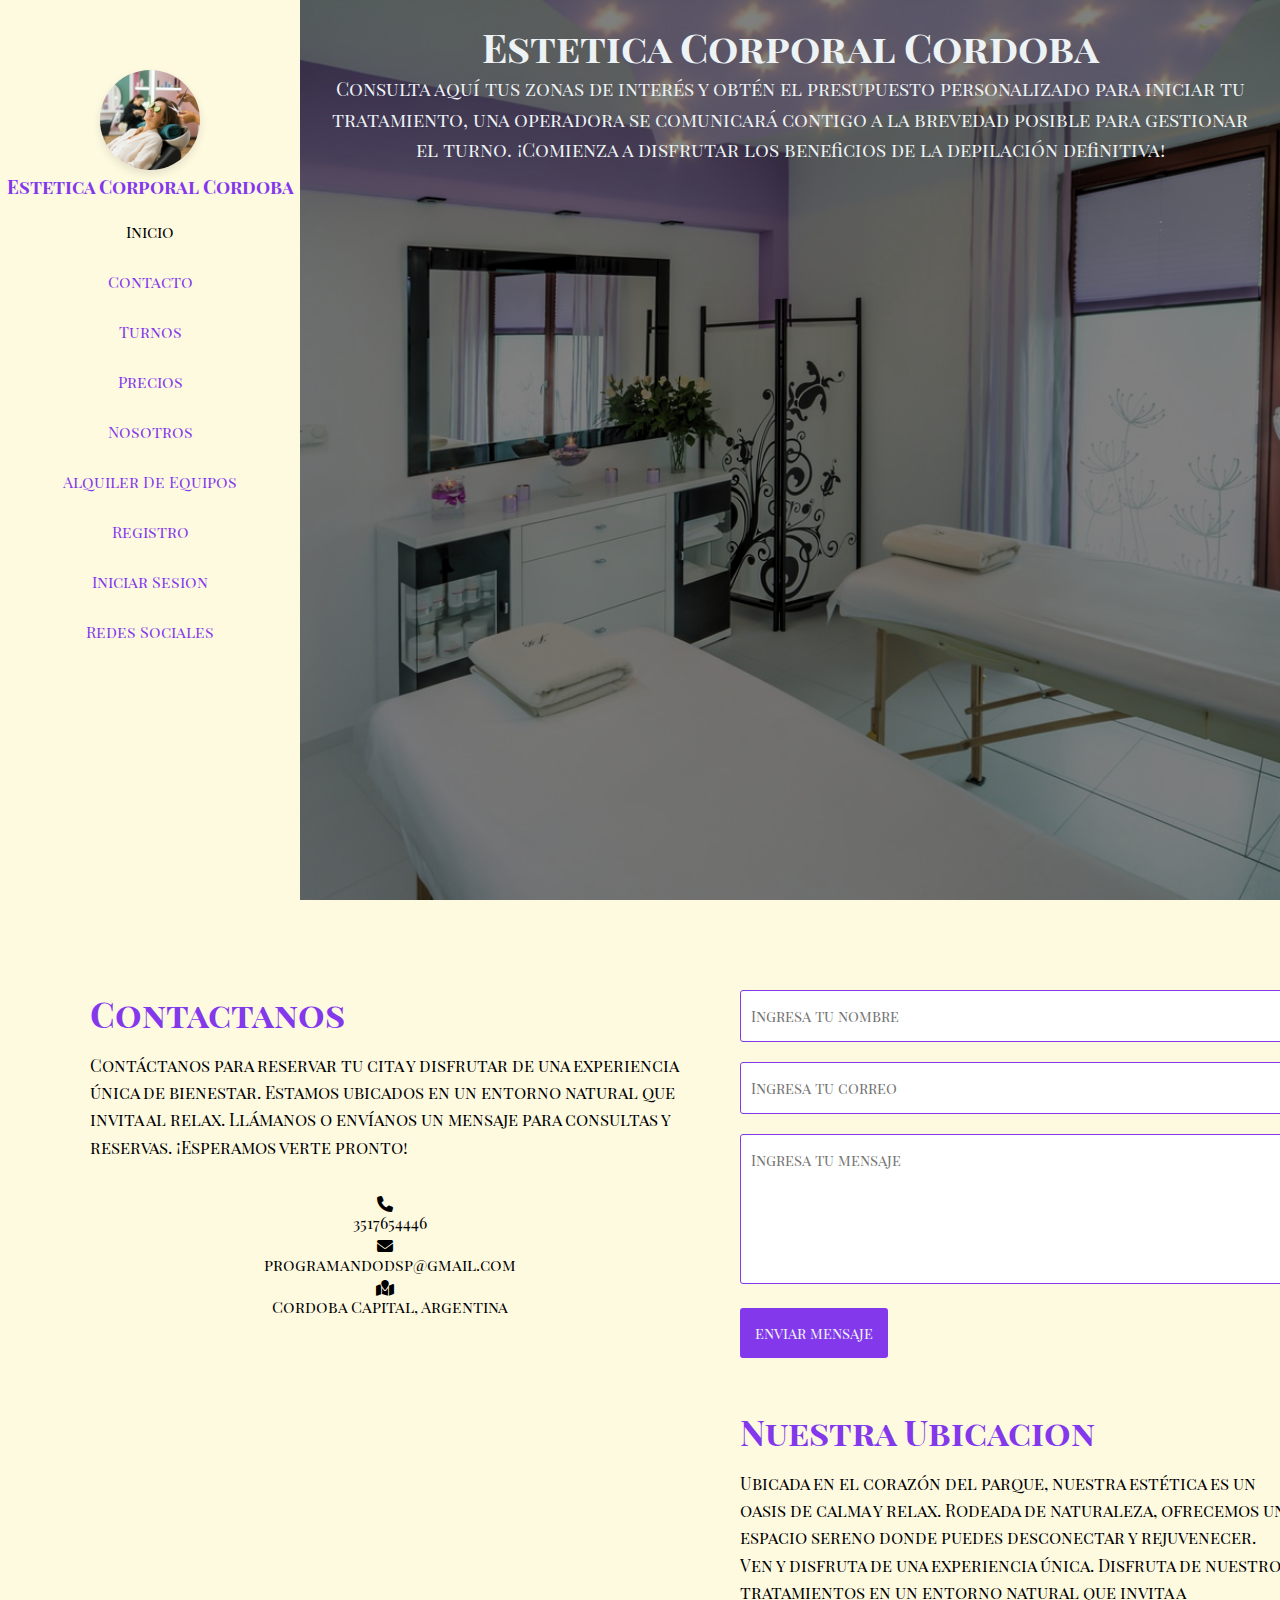
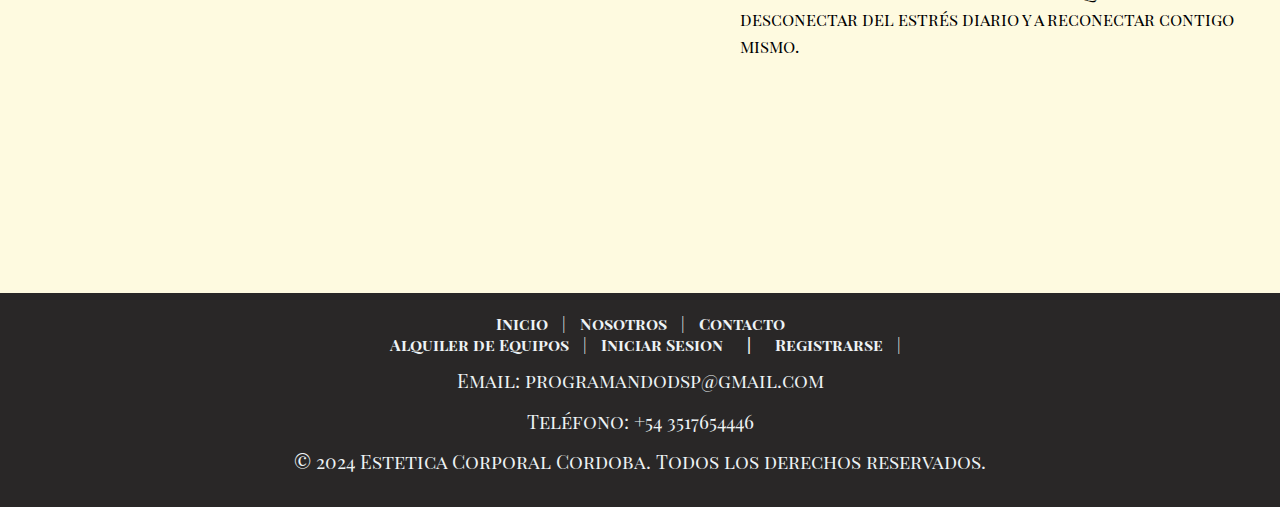
<file: index.html>
<!DOCTYPE html>
<html lang="es">

<head>
  <meta charset="UTF-8">
  <meta name="viewport" content="width=device-width, initial-scale=1.0">
  <link rel="stylesheet" href="https://cdnjs.cloudflare.com/ajax/libs/font-awesome/6.0.0/css/all.min.css"
    integrity="sha384-Nzlb/N60L6d9PTF+qmuXbLQGeRVwEx9SK+8W8w3H1k73MA6K0dOeCJ8HnvY5SJK6" crossorigin="anonymous">

  <link rel="stylesheet" href="https://cdnjs.cloudflare.com/ajax/libs/font-awesome/6.5.2/css/all.min.css">
  <link rel="icon"
    href="./img/196830035-cosmetóloga-que-consulta-a-una-paciente-en-el-consultorio-de-estética-médica.jpg"
    type="image/jpg">
  <title>Estetica</title>
  <link rel="stylesheet" href="./css/style.css">
</head>
<style>
  @import url('https://fonts.googleapis.com/css2?family=Playfair+Display+SC:ital,wght@0,400;0,700;0,900;1,400;1,700;1,900&display=swap');
</style>

<body>
  <main>
    <div class="container-nav">
      <div>
        <nav>
          <div class="logo">
            <img class="logo_pagina" src="./img/FXAEVTEfTESRFsLUctt70A.jpg" alt="logo">
          </div>
          <h3 class="title">Estetica Corporal Cordoba</h3>
          <a href="#Inicio" class="active" id="Inicio">Inicio</a>
          <a href="#Contacto">Contacto</a>
          <a href="Turnos">Turnos</a>
          <a href="Precios">Precios</a>
          <a href="nosotros.html">Nosotros</a>
          <a href="alquilerDeEquipos.html">Alquiler De Equipos</a>
          <a href="registro.html">Registro</a>
          <a href="iniciarSesion.html">Iniciar Sesion</a>
          <a href="Redes">Redes Sociales</a>
        </nav>
      </div>
      <div class="content">
        <h1 class="title_content">Estetica Corporal Cordoba</h1>
        <p>
          Consulta aquí tus zonas de interés y obtén el presupuesto personalizado para iniciar tu tratamiento, una
          operadora se comunicará contigo a la brevedad posible para gestionar el turno. ¡Comienza a disfrutar los
          beneficios de la depilación definitiva!
        </p>
      </div>
    </div>
  </main>
  <section>
    <div class="container-form" id="Contacto">
      <div class="info-form">
        <h2>Contactanos</h2>
        <p> Contáctanos para reservar tu cita y disfrutar de una experiencia única de bienestar. Estamos ubicados en un
          entorno natural que invita al relax. Llámanos o envíanos un mensaje para consultas y reservas.
          ¡Esperamos verte pronto!</p>
        <div class="container-icons">
          <i class="fa fa-phone"></i>
          <span>3517654446</span>
          <i class="fa fa-envelope"></i>
          <span>programandodsp@gmail.com</span>
          <i class="fa fa-map-marked"></i>
          <span>Cordoba Capital, Argentina</span>
        </div>
      </div>
      <form action="#" autocomplete="off">
        <input type="text" name="nombre" class="campo" placeholder="Ingresa tu nombre" required>
        <input type="email" name="email" class="campo" placeholder="Ingresa tu correo" required>
        <textarea name="mensaje" placeholder="Ingresa tu mensaje" required></textarea>
        <input type="submit" name="enviar" value="enviar mensaje" class="btn-enviar">
      </form>
      <iframe
        src="https://www.google.com/maps/embed?pb=!1m18!1m12!1m3!1d13617.288322737488!2d-64.1882588530533!3d-31.432798929126825!2m3!1f0!2f0!3f0!3m2!1i1024!2i768!4f13.1!3m3!1m2!1s0x9432a294dad873df%3A0xac61ff67fc85d50a!2sParque%20Sarmiento%2C%20X5000%20C%C3%B3rdoba!5e0!3m2!1ses!2sar!4v1723668304703!5m2!1ses!2sar"
        width="600" height="450" style="border:0;" allowfullscreen="" loading="lazy"
        referrerpolicy="no-referrer-when-downgrade" width="1000" height="450" style="border:0;" allowfullscreen=""
        loading="lazy"></iframe>
      <div>
        <h2>Nuestra Ubicacion</h2>
        <p>Ubicada en el corazón del parque, nuestra estética es un oasis de calma y relax. Rodeada de naturaleza,
          ofrecemos un espacio sereno donde puedes desconectar y rejuvenecer. Ven y disfruta de una experiencia única.
          Disfruta de nuestros tratamientos en un entorno natural que invita a desconectar del estrés diario y a
          reconectar contigo mismo.
        </p>
      </div>
    </div>
  </section>
  <footer>
    <div class="container_footer">

    </div>
    <div class="links">
      <a href="#Inicio">Inicio</a> |
      <a href="nosotros.html">Nosotros</a> |
      <a href="#Contacto">Contacto</a>
    </div>
    <div class="social-media" id="Redes">
      <a href="alquilerDeEquipos.html">Alquiler de Equipos</a> |
      <a href="iniciarSesion.html">Iniciar Sesion<a> |
          <a href="registro.html">Registrarse</a> |

          <div class="contact-info">
            <p>Email: programandodsp@gmail.com</p>
            <p>Teléfono: +54 3517654446 </p>
          </div>
          <p>&copy; 2024 Estetica Corporal Cordoba. Todos los derechos reservados.</p>
    </div>
  </footer>
</body>

</html>

<!--https://github.com/orgs/DiegoPiazza/repositories-->
</file>
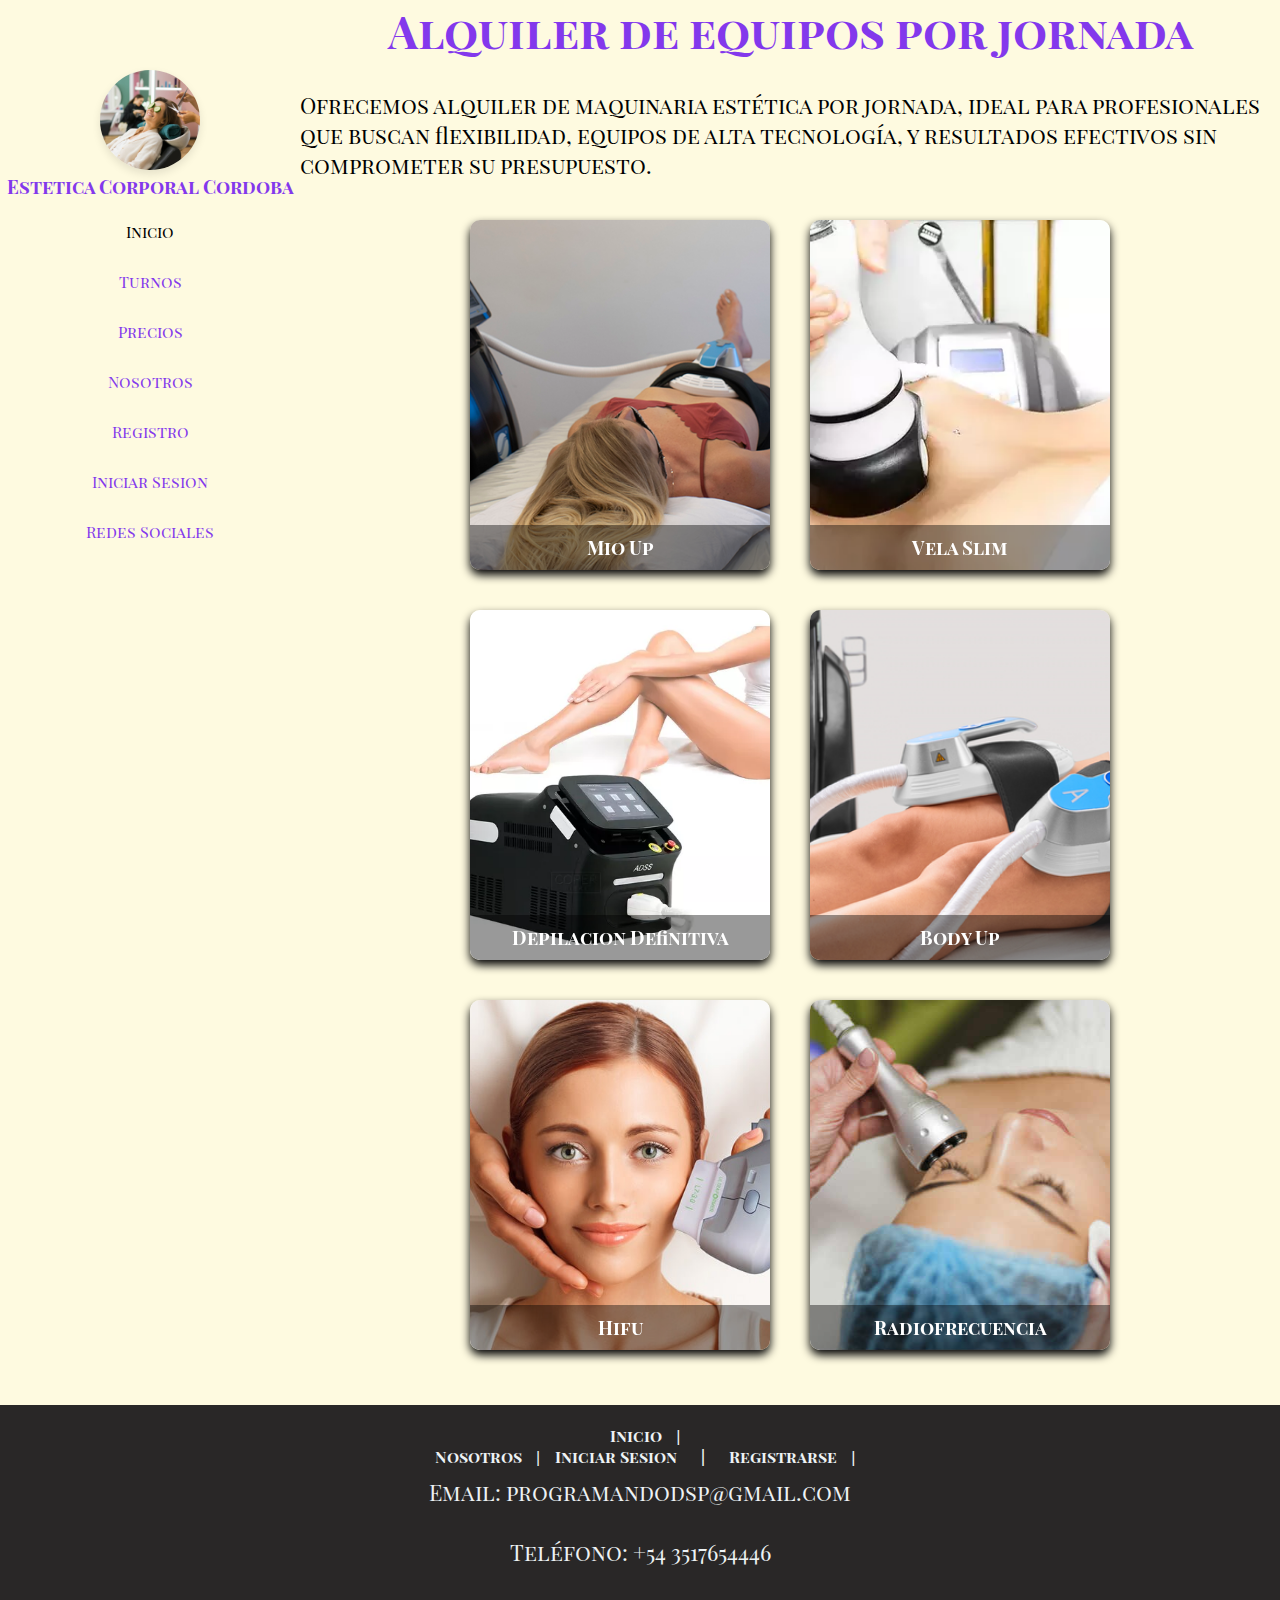
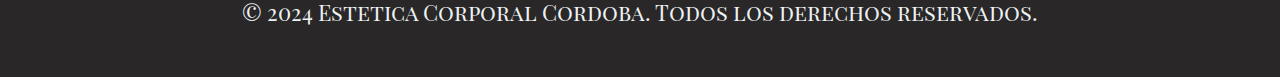
<file: alquilerDeEquipos.html>
<!DOCTYPE html>
<html lang="es">

<head>
  <meta charset="UTF-8">
  <meta name="viewport" content="width=device-width, initial-scale=1.0">
  <link rel="icon"
    href="./img/196830035-cosmetóloga-que-consulta-a-una-paciente-en-el-consultorio-de-estética-médica.jpg"
    type="image/jpg">
  <title>Alquiler de equipos</title>
  <link rel="stylesheet" href="./css/alquilerDeEquipos.css">
</head>
<style>
  @import url('https://fonts.googleapis.com/css2?family=Playfair+Display+SC:ital,wght@0,400;0,700;0,900;1,400;1,700;1,900&display=swap');
</style>

<body>
  <div class="container_nav_alquiler">

    <div class="container-nav">
      <div>
        <nav>
          <div class="logo">
            <img class="logo_pagina" src="./img/FXAEVTEfTESRFsLUctt70A.jpg" alt="logo">
          </div>
          <h3 class="title">Estetica Corporal Cordoba</h3>
          <a href="index.html" class="active">Inicio</a>
          <a href="Turnos">Turnos</a>
          <a href="Precios">Precios</a>
          <a href="nosotros.html">Nosotros</a>
          <a href="registro.html">Registro</a>
          <a href="iniciarSesion.html">Iniciar Sesion</a>
          <a href="#Redes">Redes Sociales</a>
        </nav>
      </div>
    </div>
    <section class="container-cards">
      <h2>Alquiler de equipos por jornada</h2>
      <p>Ofrecemos alquiler de maquinaria estética por jornada, ideal para profesionales que buscan flexibilidad,
        equipos de alta tecnología, y resultados efectivos sin comprometer su presupuesto.</p>
      <div class="card">
        <div class="face front">
          <img src="./img/mio-up-abdominales-Divali-Clini.png" alt="img_mioUp">
          <h3>Mio Up</h3>
        </div>
        <div class="face back">
          <h3>Mio Up</h3>
          <p>El aparato Mio Up tonifica músculos, mejora la circulación, reduce la celulitis, rejuvenece la piel,
            alivia tensiones, es no invasivo, fácil de usar, y mejora la apariencia general.
            Alquiler jornada <span>us$55.</span></p>
          <div class="link">
            <input type="submit" name="alquilar" value="Alquilar" class="btn-enviar">
          </div>
        </div>
      </div>
      <div class="card">
        <div class="face front">
          <img src="./img/velaslim-editar-3f701a226c2da87dd617115608206392-480-0.webp" alt="img_velSlim">
          <h3>Vela Slim</h3>
        </div>
        <div class="face back">
          <h3>Vela Slim</h3>
          <p>Vela Slim reduce la celulitis, mejora la textura de la piel, es no invasivo, tonifica, estimula la
            circulación, y promueve la pérdida de grasa localizada de manera efectiva.
            Alquiler de jornada <span>us$40.</span></p>
          <div class="link">
            <input type="submit" name="alquilar" value="Alquilar" class="btn-enviar">
          </div>
        </div>
      </div>
      <div class="card">
        <div class="face front">
          <img src="./img/D_NQ_NP_751016-MLU75330307389_032024-O.webp" alt="img_depilacionDefinitiva">
          <h3>Depilacion Definitiva</h3>
        </div>
        <div class="face back">
          <h3>Depilacion Definitiva</h3>
          <p>El aparato de depilación definitiva ofrece resultados duraderos, es rápido, reduce el crecimiento del
            vello, es seguro, minimiza irritaciones, y deja la piel suave y libre de vello.Alquier de jornada
            <span>us$100</span>
          </p>
          <div class="link">
            <input type="submit" name="alquilar" value="Alquilar" class="btn-enviar">
          </div>
        </div>
      </div>


      <div class="card">
        <div class="face front">
          <img src="./img/20210208-starbene-03881-c539cd0eef6a3f4edc16893524146982-480-0.jpg" alt="img_mioUp">
          <h3>Body Up</h3>
        </div>
        <div class="face back">
          <h3>Body Up</h3>
          <p>
            El aparato Body Up tonifica músculos, reduce grasa localizada, mejora la circulación, es no
            invasivo,
            promueve la firmeza, redefine la figura, y mejora la apariencia general <span>us$65</span></p>
          <div class="link">
            <input type="submit" name="alquilar" value="Alquilar" class="btn-enviar">
          </div>
        </div>
      </div>
      <div class="card">
        <div class="face front">
          <img src="./img/alquier-de-HIFU.jpg" alt="img_velSlim">
          <h3>Hifu</h3>
        </div>
        <div class="face back">
          <h3>Hifu</h3>
          <p>El aparato HIFU rejuvenece la piel, reduce arrugas, mejora la firmeza, tonifica, es no invasivo,
            estimula
            el colágeno, redefine el contorno facial y ofrece resultados duraderos <span>us$55</span>.</p>
          <div class="link">
            <input type="submit" name="alquilar" value="Alquilar" class="btn-enviar">
          </div>
        </div>
      </div>
      <div class="card">
        <div class="face front">
          <img src="./img/tratamiento-radiofrecuencia-facial.jpg" alt="img_depilacionDefinitiva">
          <h3>Radiofrecuencia</h3>
        </div>
        <div class="face back">
          <h3>Radiofrecuencia</h3>
          <p>La radiofrecuencia rejuvenece la piel, reduce arrugas, mejora la firmeza, estimula el colágeno,
            tonifica,
            es no invasiva, trata la celulitis y ofrece resultados visibles rápidamente <span>us$100.</span>
          </p>
          <div class="link">
            <input type="submit" name="alquilar" value="Alquilar" class="btn-enviar">
          </div>
        </div>
      </div>
    </section>
  </div>

  <div>
    <footer>
      <div class="container_footer">

        <div class="links">
          <a href="index.html">Inicio</a> |
        </div>
        <div class="social-media" id="Redes">
          <a href="nosotros.html">Nosotros</a> |
          <a href="iniciarSesion.html">Iniciar Sesion<a> |
              <a href="registro.html">Registrarse</a> |
              <div class="contact-info">
                <p>Email: programandodsp@gmail.com</p>
                <p>Teléfono: +54 3517654446 </p>
              </div>
              <p>&copy; 2024 Estetica Corporal Cordoba. Todos los derechos reservados.</p>
        </div>
    </footer>
  </div>



</body>

</html>
</file>
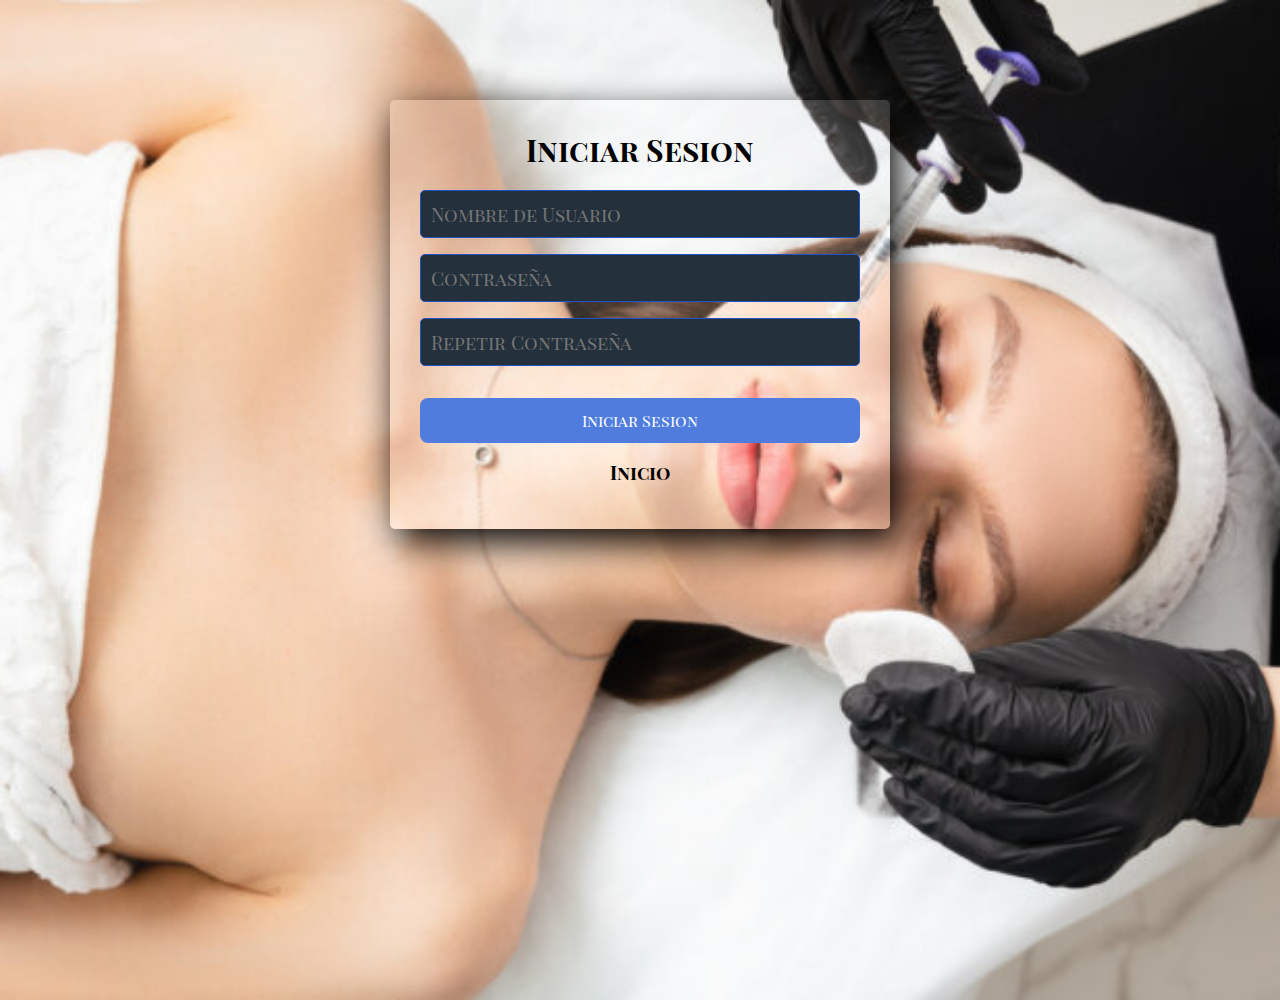
<file: iniciarSesion.html>
<!DOCTYPE html>
<html lang="en">

<head>
    <meta charset="UTF-8">
    <meta name="viewport" content="width=device-width, initial-scale=1.0">
    <link rel="icon" href="./img/icon.jpg" type="image/jpg">
    <link rel="stylesheet" href="https://cdnjs.cloudflare.com/ajax/libs/font-awesome/6.5.2/css/all.min.css">
    <link rel="stylesheet" href="https://cdnjs.cloudflare.com/ajax/libs/font-awesome/6.0.0-beta3/css/all.min.css">
    <title>Entrega P1 Login</title>
    <link rel="stylesheet" href="./css/iniciarSesion.css">
</head>
<style>
    @import url('https://fonts.googleapis.com/css2?family=Playfair+Display+SC:ital,wght@0,400;0,700;0,900;1,400;1,700;1,900&display=swap');
</style>

<body>
    <section class="login">
        <h4>Iniciar Sesion</h4>
        <form action="#" method="post">
            <label for="username"></label>
            <input type="text" class="controls usename" name="username" placeholder="Nombre de Usuario" required>

            <label for="password"></label>
            <input type="password" class="controls password" name="password" placeholder="Contraseña" required>

            <label for="confirm-password"></label>
            <input type="password" class="controls confirm-password" name="confirm-password"
                placeholder="Repetir Contraseña" required>

            <button class="submit" type="submit">Iniciar Sesion</button>
            <p><a href="index.html">Inicio</a></p>
        </form>
    </section>

</body>

</html>
</file>
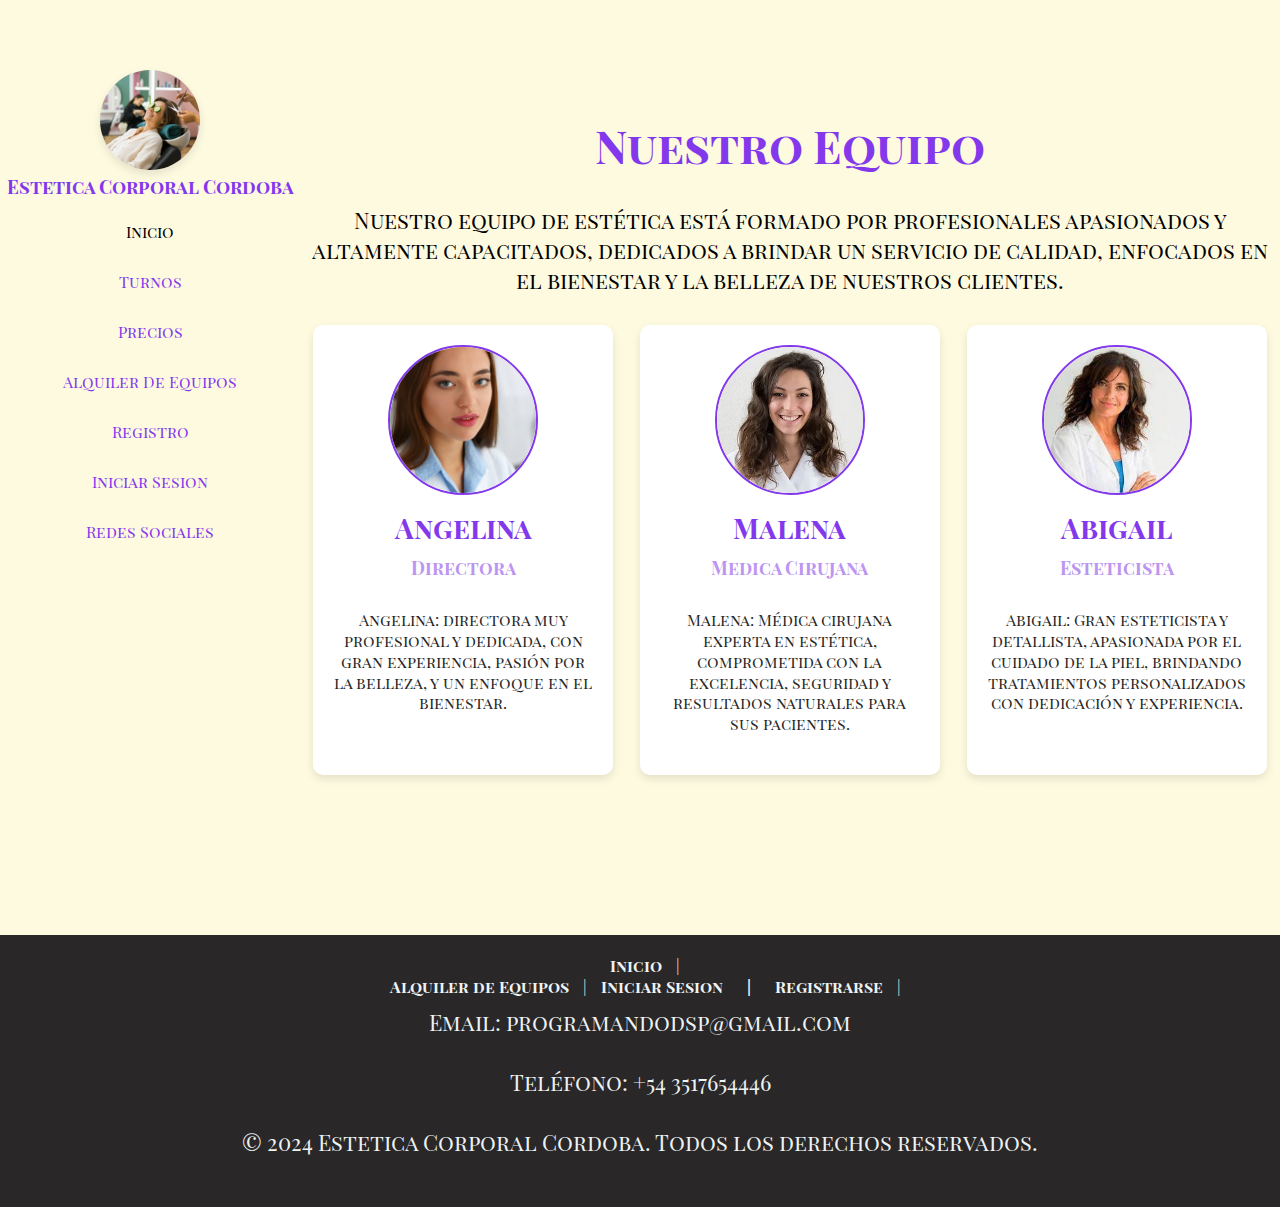
<file: nosotros.html>
<!DOCTYPE html>
<html lang="en">

<head>
  <meta charset="UTF-8">
  <meta name="viewport" content="width=device-width, initial-scale=1.0">
  <link rel="icon"
    href="./img/196830035-cosmetóloga-que-consulta-a-una-paciente-en-el-consultorio-de-estética-médica.jpg"
    type="image/jpg">
  <title>Sobre nuestro equipo</title>
  <link rel="stylesheet" href="./css/nosotros.css">
</head>
<style>
  @import url('https://fonts.googleapis.com/css2?family=Playfair+Display+SC:ital,wght@0,400;0,700;0,900;1,400;1,700;1,900&display=swap');
</style>

<body>
  <div class="container_nav_us">
    <div container-nav>
      <nav>
        <div class="logo">
          <img class="logo_pagina" src="./img/FXAEVTEfTESRFsLUctt70A.jpg" alt="logo">
        </div>
        <h3 class="title">Estetica Corporal Cordoba</h3>
        <a href="index.html" class="active">Inicio</a>
        <a href="Turnos">Turnos</a>
        <a href="Precios">Precios</a>
        <a href="alquilerDeEquipos.html">Alquiler De Equipos</a>
        <a href="registro.html">Registro</a>
        <a href="iniciarSesion.html">Iniciar Sesion</a>
        <a href="#Redes">Redes Sociales</a>
      </nav>
    </div>

    <section class="team-section" id="nosotros">
      <h2>Nuestro Equipo</h2>
      <p>Nuestro equipo de estética está formado por profesionales apasionados y altamente capacitados, dedicados a
        brindar un servicio de calidad, enfocados en el bienestar y la belleza de nuestros clientes.</p>
      <div class="team-container">
        <div class="team-member">
          <img src="./img/98578279-retrato-de-mujer-hermosa-técnico-sonriente.jpg" alt="img_Angelina">
          <h3>Angelina</h3>
          <p class="title">Directora</p>
          <p class="content">Angelina: directora muy profesional y dedicada, con gran experiencia, pasión por la
            belleza, y un enfoque en el bienestar.</p>
        </div>
        <div class="team-member">
          <img src="./img/a5646f5bc9244b55bb9a839cb804a7ec.webp" alt="img_Malena">
          <h3>Malena</h3>
          <p class="title">Medica Cirujana</p>
          <p class="content">Malena:
            Médica cirujana experta en estética, comprometida con la excelencia, seguridad y resultados naturales
            para sus pacientes.</p>
        </div>
        <div class="team-member">
          <img src="./img/images.jpg" alt="img_Abigail">
          <h3>Abigail</h3>
          <p class="title">Esteticista</p>
          <p class="content">Abigail: Gran esteticista y detallista, apasionada por el cuidado de la
            piel,
            brindando tratamientos personalizados con dedicación y experiencia.</p>
        </div>
      </div>
    </section>

  </div>

  <div>
    <footer>
      <div class="container_footer">

        <div class="links">
          <a href="index.html">Inicio</a> |
        </div>
        <div class="social-media" id="Redes">
          <a href="alquilerDeEquipos.html">Alquiler de Equipos</a> |
          <a href="iniciarSesion.html">Iniciar Sesion<a> |
              <a href="registro.html">Registrarse</a> |
              <div class="contact-info">
                <p>Email: programandodsp@gmail.com</p>
                <p>Teléfono: +54 3517654446 </p>
              </div>
              <p>&copy; 2024 Estetica Corporal Cordoba. Todos los derechos reservados.</p>
        </div>
    </footer>
  </div>



</body>

</html>
</file>
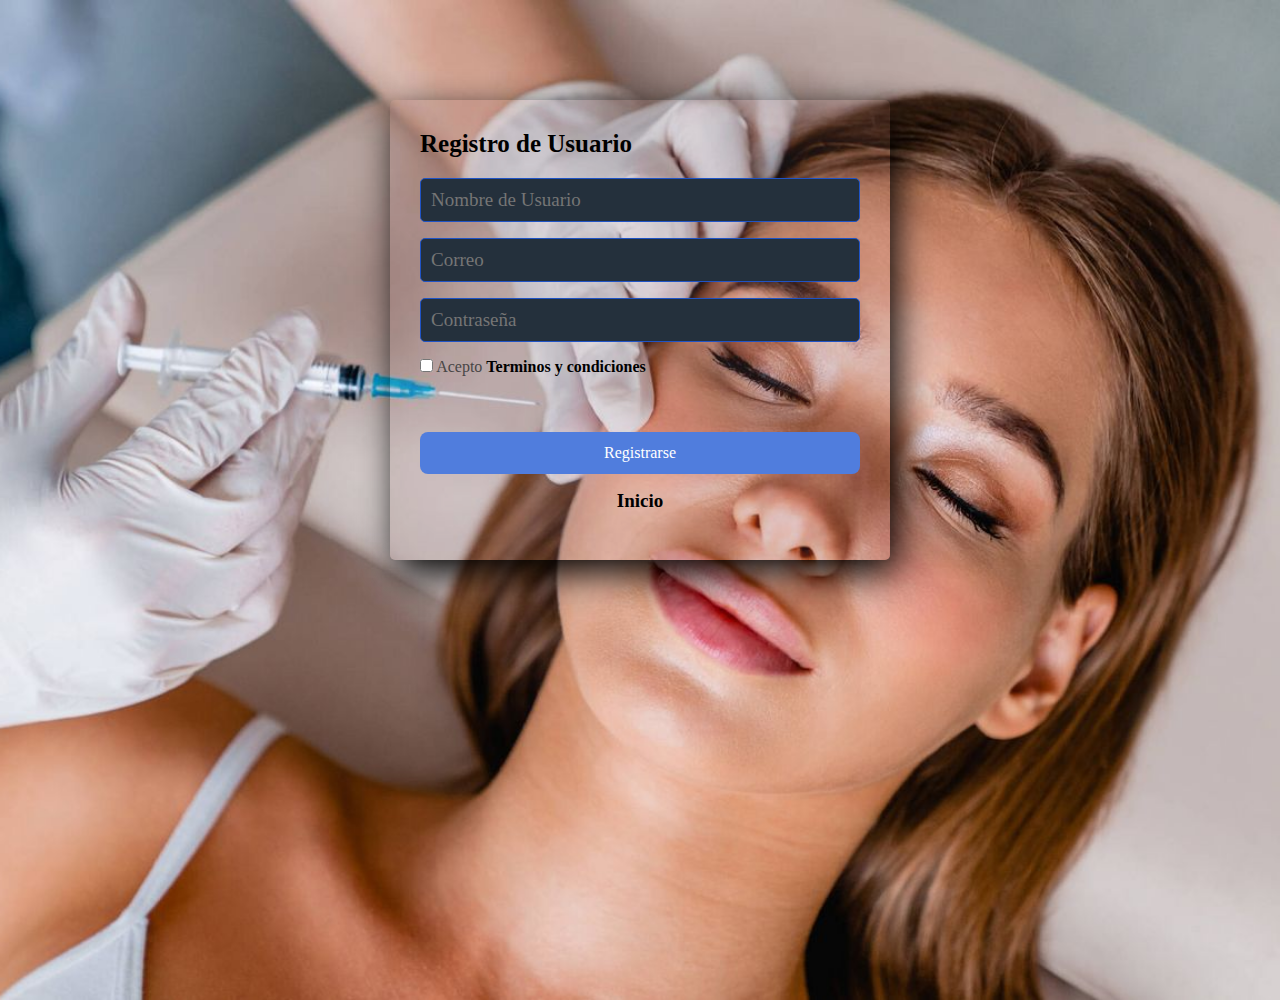
<file: registro.html>
<!DOCTYPE html>
<html lang="en">

<head>
    <meta charset="UTF-8">
    <meta name="viewport" content="width=device-width, initial-scale=1.0">
    <link rel="icon" href="./img/icon.jpg" type="image/jpg">
    <link rel="stylesheet" href="https://cdnjs.cloudflare.com/ajax/libs/font-awesome/6.5.2/css/all.min.css">
    <link rel="stylesheet" href="https://cdnjs.cloudflare.com/ajax/libs/font-awesome/6.0.0-beta3/css/all.min.css">
    <title>Entrega P1 Register</title>
    <link rel="stylesheet" href="./css/registro.css">
</head>

<body>
    <section class="Register">
        <h4>Registro de Usuario</h4>
        <form action="#" method="post">
            <label for="username"></label>
            <input type="text" class="controls usename" name="username" placeholder="Nombre de Usuario" required>

            <label for="Email"></label>
            <input type="Email" class="controls email" name="password" placeholder="Correo" required>

            <label for="password"></label>
            <input type="password" class="controls password" name="password" placeholder="Contraseña" required>

            <div class="checkbox">
                <input type="checkbox" class="terminos y condiciones" name="terminos y condiciones" required>
                <label class="text_label" for="terminos y condiciones">Acepto <a href="#">Terminos y condiciones</a></p>
                </label>
            </div>

            <button class="submit" type="submit">Registrarse</button>
            <p><a href="index.html">Inicio</a></p>
        </form>
    </section>

</body>

</html>
</file>
<file: css/style.css>
* {
    margin: 0;
    padding: 0;
    box-sizing: border-box;
}


@import url('https://fonts.googleapis.com/css2?family=Playfair+Display+SC:ital,wght@0,400;0,700;0,900;1,400;1,700;1,900&display=swap');



body {
    font-family: "Playfair Display SC", serif;
    font-weight: 400;
    font-style: normal;
    background-color: #fefae0;
    text-decoration: none;
}

html {
    scroll-behavior: smooth;
}

.container-nav {
    display: flex;
    flex-direction: row;

}

.logo_pagina {
    width: 100;
    height: 100px;
    border-radius: 50%;
    object-fit: cover;
    box-shadow: 0px 4px 8px rgba(0, 0, 0, 0.1);
    margin-top: 20px;
}

.title {
    color:#8338ec;
    font-family: "Playfair Display SC", serif;
    font-weight: 700;
    font-style: normal;
}

.active {
    color:#000000;
}


nav {
    width: 300px;
    background-color: #fefae0;
    padding-top: 50px;
    display: flex;
    flex-direction: column;
    align-items: center;
    min-height: 100vh;
}

nav a {
    font-family: "Playfair Display SC", serif;
    color: #8338ec;
    padding: 7px;
    margin-top: 15px;
    text-decoration: none;
    text-align: center;
    width: 100%;
    display: block;
}

nav a:hover {
    font-family: "Playfair Display SC", serif;
    background-color: #8338ec;
    color:#000000;
}

main {
    flex: 1;
    background-image: url(/img/20230411_CLINICA-ESTETICA.jpg);
    background-size: cover;
    background-position: center;
    background-repeat: no-repeat;
    display: flex;
    justify-content: center;
    align-items: center;
    text-align: center;
}


.content {
    background-color: rgba(0, 0, 0, 0.5);
    padding: 20px;
    max-width: 100%;
    height: 100vh;
}

.title_content {
    margin-top: 0;
    font-size: 2.5em;
    font-family: "Playfair Display SC", serif;
    color:#edf2f4;
    }

p {
    font-size: 1.2em;
    line-height: 1.6;
    font-family: "Playfair Display SC", serif;
    color:#edf2f4;
}

.container-icons{
    margin: 10px 0;
    display: flex;
    flex-direction: column;
    align-items: center;
}

.container-icons i {
    margin-right: 10px;
    padding-top: 5px;
}



.container-form {
    width: 100%;
    max-width: 1100px;
    margin: auto;
    display: grid;
    grid-template-columns: repeat(2,1fr);
    grid-gap:50px;
    margin-top: 90px;
    background-color: #fefae0;
    
}

.container-form h2 {
    font-family: "Playfair Display SC", serif;
    margin-bottom: 15px;
    font-size:35px;
    color:#8338ec;
    

}

.container-form p {
    font-family: "Playfair Display SC", serif;
    font-size:17px;
    line-height: 1.6;
    margin-bottom: 30px;
    color: #000000;
}
.container-form a {
    font-family: "Playfair Display SC", serif;
    font-size:15px;
    display: inline-block;
    text-decoration: none;
    width: 100%;
    margin-bottom:15px;
    color:#000000;
    font-weight: 700;
}

.container-form a i {
    font-family: "Playfair Display SC", serif;
    color: #8338ec;
    margin-right: 10px;
}

.container-form form .campo, textarea {
    font-family: "Playfair Display SC", serif;
    width: 100%;
    padding: 15px 10px;
    font-size:15px;
    border: 1px solid #8338ec;
    margin-bottom: 20px;
    border-radius:3px;
    outline: 0px;
}

.container-form form textarea {
    min-width: 550px;
    max-width: 550px;
    min-height: 150px;
    max-height: 150px;
}

.container-form .btn-enviar {
    font-family: "Playfair Display SC", serif;
    padding:15px;
    font-size: 15px;
    border:none;
    outline: 0px;
    background: #8338ec;
    color:#edf2f4;
    border-radius: 3px;
    cursor: pointer;
    transition: all 300ms ease;
}

.container-form .btn-enviar:hover {
    font-family: "Playfair Display SC", serif;
    background:#bb95f0;
    color:#000000;
}


footer {
    width: 100%;
    background-color: #292727;
    color: #edf2f4;
    padding: 20px 0;
    text-align: center;
    margin-top: 35px;
}

footer .container {
    max-width: 1250px;
    margin: 0 auto;
    padding: 0 20px;
}


footer .container .social-media,
footer .container .links,
footer .container .contact-info {
    margin-bottom: 20px;
}

footer a {
    font-family: "Playfair Display SC", serif;
    color: #edf2f4;
    margin: 0 10px;
    font-weight:bold;
    text-decoration: none;
}

footer a:hover {
    font-family: "Playfair Display SC", serif;
    text-decoration: underline;
    color: #8338ec;

}

footer p {
    font-family: "Playfair Display SC", serif;
    margin: 10px 0;
    color: #edf2f4;
}
</file>
<file: css/alquilerDeEquipos.css>
* {
    margin: 0px;
    padding: 0px;
    box-sizing: border-box;
    font-family: sans-serif;
}

@import url('https://fonts.googleapis.com/css2?family=Playfair+Display+SC:ital,wght@0,400;0,700;0,900;1,400;1,700;1,900&display=swap');


body {
    min-height:100vh;
    font-family: "Playfair Display SC", serif;
    font-weight: 400;
    font-style: normal; 
    background-color: #fefae0;
    text-decoration: none;
}

html {
    scroll-behavior: smooth;
}

.container_nav_alquiler {
    display: flex;
    flex-direction: row;

}

.logo_pagina {
    width: 100;
    height: 100px;
    border-radius: 50%;
    object-fit: cover;
    box-shadow: 0px 4px 8px rgba(0, 0, 0, 0.1);
    margin-top: 20px;
}

.title {
    color:#8338ec;
    font-family: "Playfair Display SC", serif;
    font-weight: 700;
    font-style: normal;
}

.active {
    color:#000000;
}


nav {
    width: 300px;
    background-color: #fefae0;
    padding-top: 50px;
    display: flex;
    flex-direction: column;
    align-items: center;
    min-height: 100vh;
}

nav a {
    font-family: "Playfair Display SC", serif;
    color: #8338ec;
    padding: 7px;
    margin-top: 15px;
    text-decoration: none;
    text-align: center;
    width: 100%;
    display: block;
}

nav a:hover {
    background-color: #8338ec;
    color:#000000;
}

.container-cards h2 {
    font-family: "Playfair Display SC", serif;
    font-size:45px;
    color:#8338ec;
    margin-bottom: 30px;

}

p {
    font-family: "Playfair Display SC", serif;
    padding-bottom: 20px;
    font-size: 22px;
}


.container_equipos {
    display: flex;
    flex-direction: column;
    align-items: center;
    justify-content: center; 
}

.title_content {
    font-family: "Playfair Display SC", serif;
    color:#8338ec;
    display: flex;
    align-items: center;
    justify-content: center; 
}

.container_equipos p  {
    font-family: "Playfair Display SC", serif;
    color:#8338ec;
}

.container-cards {
    display: flex;
    flex-wrap: wrap;
    align-items: center;
    justify-content: center; 
}
.card {
    position: relative;
    width: 300px;
    height: 350px;
    margin: 20px;
}

.card .face {
    position: absolute;
    width: 100%;
    height: 100%;
    backface-visibility: hidden;
    border-radius: 10px;
    overflow: hidden;
    transition: 0.5s;
}

.card .front {
    transform: perspective(600px) rotateY(0deg);
    box-shadow: 0  5px 10px #000;
}

.card .front img {
    position: absolute;
    width: 100%;
    height: 100%;
    object-fit: cover;
}

.card .front h3 {
    font-family: "Playfair Display SC", serif;
    position: absolute;
    bottom: 0;
    width: 100%;
    height:45px;
    line-height: 45px;
    color:#ffff;
    background: rgb(0, 0, 0, .4);
    text-align: center; 
}

.card .back {
    transform: perspective(600px) rotateY(180deg);
    background:#8338ec;
    padding: 15px;
    color:#ffff;
    display: flex;
    flex-direction: column;
    justify-content: space-between;
    text-align: center;
    box-shadow: 0  5px 10px #000;
}

.card .back .link {
    border-top: 1px solid #f3f3f3;
    height: 50px;
    line-height: 50px;

}

.card .back .link a{
    font-family: "Playfair Display SC", serif;
    color:#f3f3f3;
}

.card .back  h3 {
    font-family: "Playfair Display SC", serif;
    font-size:20px;
    margin-top: 20px;
    letter-spacing:2px;

}

.card .back p {
    font-family: "Playfair Display SC", serif;
    letter-spacing: 1px;
    font-size: 15px;
}

.card:hover .front {
    transform: perspective(600px) rotateY(180deg);
    cursor: pointer;
    transition:0.3s ease-in-out
}


.card:hover .back {
    transform: perspective(600px) rotateY(360deg);
    cursor: pointer;
    transition:0.3s ease-in-out

}

span {
    color:gold;
}

.container-cards .btn-enviar {
    font-family: "Playfair Display SC", serif;
    width: 150px;
    padding:10px;
    font-size: 15px;
    border: solid 1px #fefae0;
    border-radius:2px;
    outline: 0px;
    background: #fefae0;
    color:#414344;
    border-radius: 3px;
    cursor: pointer;
    transition: all 300ms ease;
}

.container-cards .btn-enviar:hover {
    font-family: "Playfair Display SC", serif;
    background:#bb95f0;
    color:#000000;
}



footer {
    width: 100%;
    background-color: #292727;
    color: #edf2f4;
    padding: 20px 0;
    text-align: center;
    margin-top: 35px;
}

footer .container {
    max-width: 1250px;
    margin: 0 auto;
    padding: 0 20px;
}


footer .container .social-media,
footer .container .links,
footer .container .contact-info {
    margin-bottom: 20px;
}

footer a {
    font-family: "Playfair Display SC", serif;
    color: #edf2f4;
    margin: 0 10px;
    font-weight:bold;
    text-decoration: none;
}

footer a:hover {
    text-decoration: underline;
    color: #8338ec;

}

footer p {
    font-family: "Playfair Display SC", serif;
    margin: 10px 0;
    color: #edf2f4;
}
</file>
<file: css/iniciarSesion.css>
* {
    margin: 0px;
    padding: 0px;
    box-sizing: border-box;
    text-decoration: none;
    list-style: none;
    
}

@import url('https://fonts.googleapis.com/css2?family=Playfair+Display+SC:ital,wght@0,400;0,700;0,900;1,400;1,700;1,900&display=swap');


body {
    font-family: "Playfair Display SC", serif;
    
}

body {
    background-image: url(/img/joven-acostada-a-punto-de-recibir-inyeccion-en-la-cara-medicina-estetica-768x481.jpg);
    background-repeat: no-repeat;
    background-size: cover;
    background-position: center;
    min-height:100vh;
    width: 100%;
}

.login {
    width: 500px;
    background:#24303c;
    padding: 30px;
    margin:auto;
    margin-top:100px;
    border-radius: 5px;
    font-family: "Playfair Display SC", serif;
    color:#fff;
    box-shadow: 7px 13px 37px #000;
    background-color: rgba(255, 255, 255, 0.15);
}

.login h4 {
    font-family: "Playfair Display SC", serif;
    font-size: 30px;
    margin-bottom: 20px;
    color:#000;
    text-align: center;
}

.controls {
    width: 100%;
    background: #24303c;
    padding: 10px;
    border-radius: 5px;
    margin-bottom: 16px;
    border:1px solid #1f53c5;
    font-family: "Playfair Display SC", serif;
    font-size: 19px;
    color: #fff;
}

.login p {
    font-family: "Playfair Display SC", serif;
    height: 40px;
    text-align: center;
    font-size: 19px; 
    color:#000;
    font-weight: bold;     
}


.login a {
    font-family: "Playfair Display SC", serif;
    color:#fff;
    text-decoration: none; 
    color:#000;
    font-weight: bold; 
}

.login a:hover {
    font-family: "Playfair Display SC", serif;
    color:#fff;
    text-decoration: underline; 
    color:#507ddd;
}

.login .submit {
    font-family: "Playfair Display SC", serif;
    width: 100%;
    background-color: #507ddd;
    border:none;
    margin: 0px 10px;
    padding: 12px;
    color:#fff;
    font-size: 16px;
    margin: 16px 0;
    border-radius: 8px;
    transition: 0.3s ease;
    
}

.login .submit:hover {
    font-family: "Playfair Display SC", serif;
    background:#1f53c5;
    cursor: pointer;
    
}
</file>
<file: css/nosotros.css>
* {
    margin: 0;
    padding: 0;
    box-sizing: border-box;
}


@import url('https://fonts.googleapis.com/css2?family=Playfair+Display+SC:ital,wght@0,400;0,700;0,900;1,400;1,700;1,900&display=swap');



body {
    font-family: "Playfair Display SC", serif;
    font-weight: 400;
    font-style: normal; 
    background-color: #fefae0;
    text-decoration: none;
    justify-content: center;
    align-items: center;
}




.container_nav_us {
    display: flex;
    flex-direction: row;

}

.logo_pagina {
    width: 100;
    height: 100px;
    border-radius: 50%;
    object-fit: cover;
    box-shadow: 0px 4px 8px rgba(0, 0, 0, 0.1);
    margin-top: 20px;
}

.title {
    color:#8338ec;
    font-family: "Playfair Display SC", serif;
    font-weight: 700;
    font-style: normal;
}

.active {
    color:#000000;
}


nav {
    width: 300px;
    background-color: #fefae0;
    padding-top: 50px;
    display: flex;
    flex-direction: column;
    align-items: center;
    min-height: 100vh;
}

nav a {
    color: #8338ec;
    padding: 7px;
    margin-top: 15px;
    text-decoration: none;
    text-align: center;
    width: 100%;
    display: block;
}

nav a:hover {
    background-color: #8338ec;
    color:#000000;
}


.team-section {
    width: 85%;
    justify-content: center;
    margin: auto;
    text-align: center;
}

.team-section h2 {
    font-family: "Playfair Display SC", serif;
    font-size:45px;
    color:#8338ec;
    margin-bottom: 30px;

}

p {
    font-family: "Playfair Display SC", serif;
    padding-bottom: 20px;
    font-size: 22px;
}

.team-container {
    display: flex;
    justify-content:space-around;
    flex-wrap:wrap;
}

.team-member {
    width: 300px;
    background-color: #fff;
    border-radius:10px;
    box-shadow: 0px 4px 8px rgba(0,0,0,0.1);
    padding: 20px;
    margin: 10px;
    text-align: center;
    cursor:pointer;
    transition: 0.3s ease;
}

.team-member:hover {
    transform: translateY(-10px)
}

.team-member img {
    border-radius: 75px;
    border: 2px solid #8338ec;
    width: 150px;
    height: 150px;
    object-fit: cover;
    margin-bottom: 10px;
}

.team-member h3 {
    font-size:28px;
    color:#8338ec;
    margin-bottom: 10px;
}

.team-member .title {
    font-family: "Playfair Display SC", serif;
    font-size:18px;
    color:#bb95f0;
    margin-bottom: 10px;
}

.team-member .content {
    font-size:16px;
    color:#292727;
    line-height:1.3;

}


footer {
    font-family: "Playfair Display SC", serif;
    width: 100%;
    background-color: #292727;
    color: #edf2f4;
    padding: 20px 0;
    text-align: center;
    margin-top: 35px;
}

footer .container {
    max-width: 1250px;
    margin: 0 auto;
    padding: 0 20px;
}


footer .container .social-media,
footer .container .links,
footer .container .contact-info {
    margin-bottom: 20px;
}

footer a {
    font-family: "Playfair Display SC", serif;
    color: #edf2f4;
    margin: 0 10px;
    font-weight:bold;
    text-decoration: none;
}

footer a:hover {
    text-decoration: underline;
    color: #8338ec;

}

footer p {
    font-family: "Playfair Display SC", serif;
    margin: 10px 0;
    color: #edf2f4;
}
</file>
<file: css/registro.css>
* {
    margin: 0px;
    padding: 0px;
    box-sizing: border-box;
    text-decoration: none;
    list-style: none;
    
}

@import url('https://fonts.googleapis.com/css2?family=Playfair+Display+SC:ital,wght@0,400;0,700;0,900;1,400;1,700;1,900&display=swap');


body {
    font-family: "Playfair Display SC", serif;
    
}

body {
    background-image: url(/img/f.elconfidencial.com_original_b9b_ea4_a59_b9bea4a59982ec0ee5565a7a23a04f3e.jpg);
    background-repeat: no-repeat;
    background-size: cover;
    background-position: center;
    min-height:100vh;
    width: 100%;
}

.Register {
    width: 500px;
    background:#24303c;
    padding: 30px;
    margin:auto;
    margin-top:100px;
    border-radius: 5px;
    font-family: "Playfair Display SC", serif;
    color:#fff;
    box-shadow: 7px 13px 37px #000;
    background-color: rgba(142, 94, 94, 0.15);
}

.Register h4 {
    font-family: "Playfair Display SC", serif;
    font-size: 25px;
    margin-bottom: 20px;
    color:#000;
}

.controls {
    width: 100%;
    background: #24303c;
    padding: 10px;
    border-radius: 5px;
    margin-bottom: 16px;
    border:1px solid #1f53c5;
    font-family: "Playfair Display SC", serif;
    font-size: 19px;
    color: #fff;
}

.Register p {
    font-family: "Playfair Display SC", serif;
    height: 40px;
    text-align: center;
    font-size: 19px; 
    color:#000;
    font-weight: bold;
    
    
}


.Register a {
    font-family: "Playfair Display SC", serif;
    color:#fff;
    text-decoration: none; 
    color:#000;
    font-weight: bold; 
}

.Register a:hover {
    font-family: "Playfair Display SC", serif;
    color:#fff;
    text-decoration: underline; 
    color:#507ddd;
}

.Register .submit {
    font-family: "Playfair Display SC", serif;
    width: 100%;
    background-color: #507ddd;
    border:none;
    margin: 0px 10px;
    padding: 12px;
    color:#fff;
    font-size: 16px;
    margin: 16px 0;
    border-radius: 8px;
    transition: 0.3s ease;
    
}

.Register .submit:hover {
    font-family: "Playfair Display SC", serif;
    background:#1f53c5;
    cursor: pointer;
    
}

.text_label {
    font-family: "Playfair Display SC", serif;
    color: #484646;
    
}
</file>
